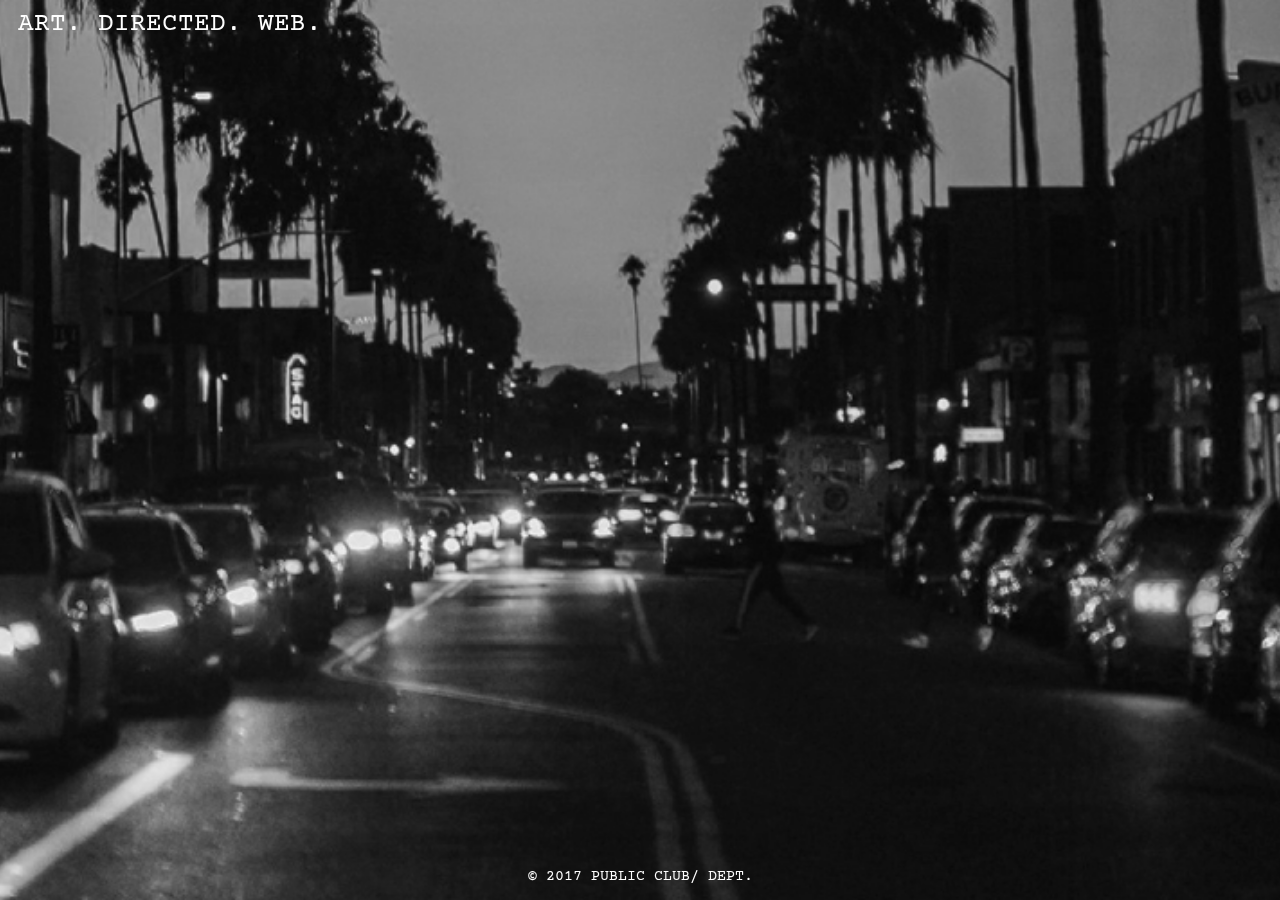
<file: index.html>
<!DOCTYPE html>
<html lang="en">
  <head>
    <meta charset="UTF-8" />
    <meta name="viewport" content="width=device-width, initial-scale=1.0" />
    <title>[unfinished]</title>
    <link rel="icon" type="image/png" href="assets/favicon.png" />
    <link rel="stylesheet" href="styles.css" />
  </head>
  <body>

    <div class="menu">
      <a>ART.</a>
      <a>DIRECTED.</a>
      <a>WEB.</a>
    </div>
    
    <!-- <div class="centered-text">
      <h1>[unfinished]</h1>
    </div> -->
    
    <div class="footer">
      <p>&#169; 2017 PUBLIC CLUB/ DEPT.</p>
    </div>

  </body>
</html>
</file>
<file: styles.css>
@font-face {
    font-family: font;
    src: url(fonts/CourierPrime-Regular.ttf);
}

body, html {
    background-image: url(./assets/p___c___banner.jpg);
    background-position: center;
    background-size: cover;
    height: 100%;
    display: flex;
    justify-content: center;
    align-items: center;
    overflow: hidden;
    font-family: font;
    margin: 0;
    /* user-select: none; */
}

.centered-text {
    text-align: center;
    color: rgb(255, 255, 255);
    font-size: 2vw;
}

.menu {
    width: 100%;
    color: rgb(255, 255, 255);
    margin-top: 10px;
    margin-left: 35px;
    font-family: font;
    position: fixed;
    top: 0;
    font-size: 2vw;
}

.footer {
    bottom: 0;
    position: fixed;
    color: white;
    font-size: 1.2vw;
}

a {
    font-size: 2vw;
}

@media screen and (max-width: 1200px) {
    .centered-text {
        font-size: 2.5vw;
    }
    .menu {
        font-size: 2.5vw;
    }
    .footer {
        font-size: 1.5vw;
    }
    a {
        font-size: 2.5vw;
    }
}

@media screen and (max-width: 992px) {
    .centered-text {
        font-size: 3vw;
    }
    .menu {
        font-size: 3vw;
    }
    .footer {
        font-size: 2vw;
    }
    a {
        font-size: 3vw;
    }
}

@media screen and (max-width: 768px) {
    .centered-text, .menu {
        font-size: 4vw;
    }
    a {
        font-size: 4.5vw;
    }
    .footer {
        font-size: 2.5vw;
    }
}

@media screen and (max-width: 576px) {
    .centered-text, .menu {
        font-size: 5vw;
    }
    a {
        font-size: 5.5vw;
    }
    .footer {
        font-size: 3.5vw;
    }
}

@media screen and (max-width: 480px) {
    .centered-text, .menu {
        font-size: 6vw;
    }
    a {
        font-size: 6.5vw;
    }
    .footer {
        font-size: 4.5vw;
    }
}

@media screen and (max-width: 350px) {
    .centered-text, .menu {
        font-size: 6.5vw;
    }
    a {
        font-size: 8vw;
    }
    .footer {
        font-size: 5vw;
    }
}
</file>
